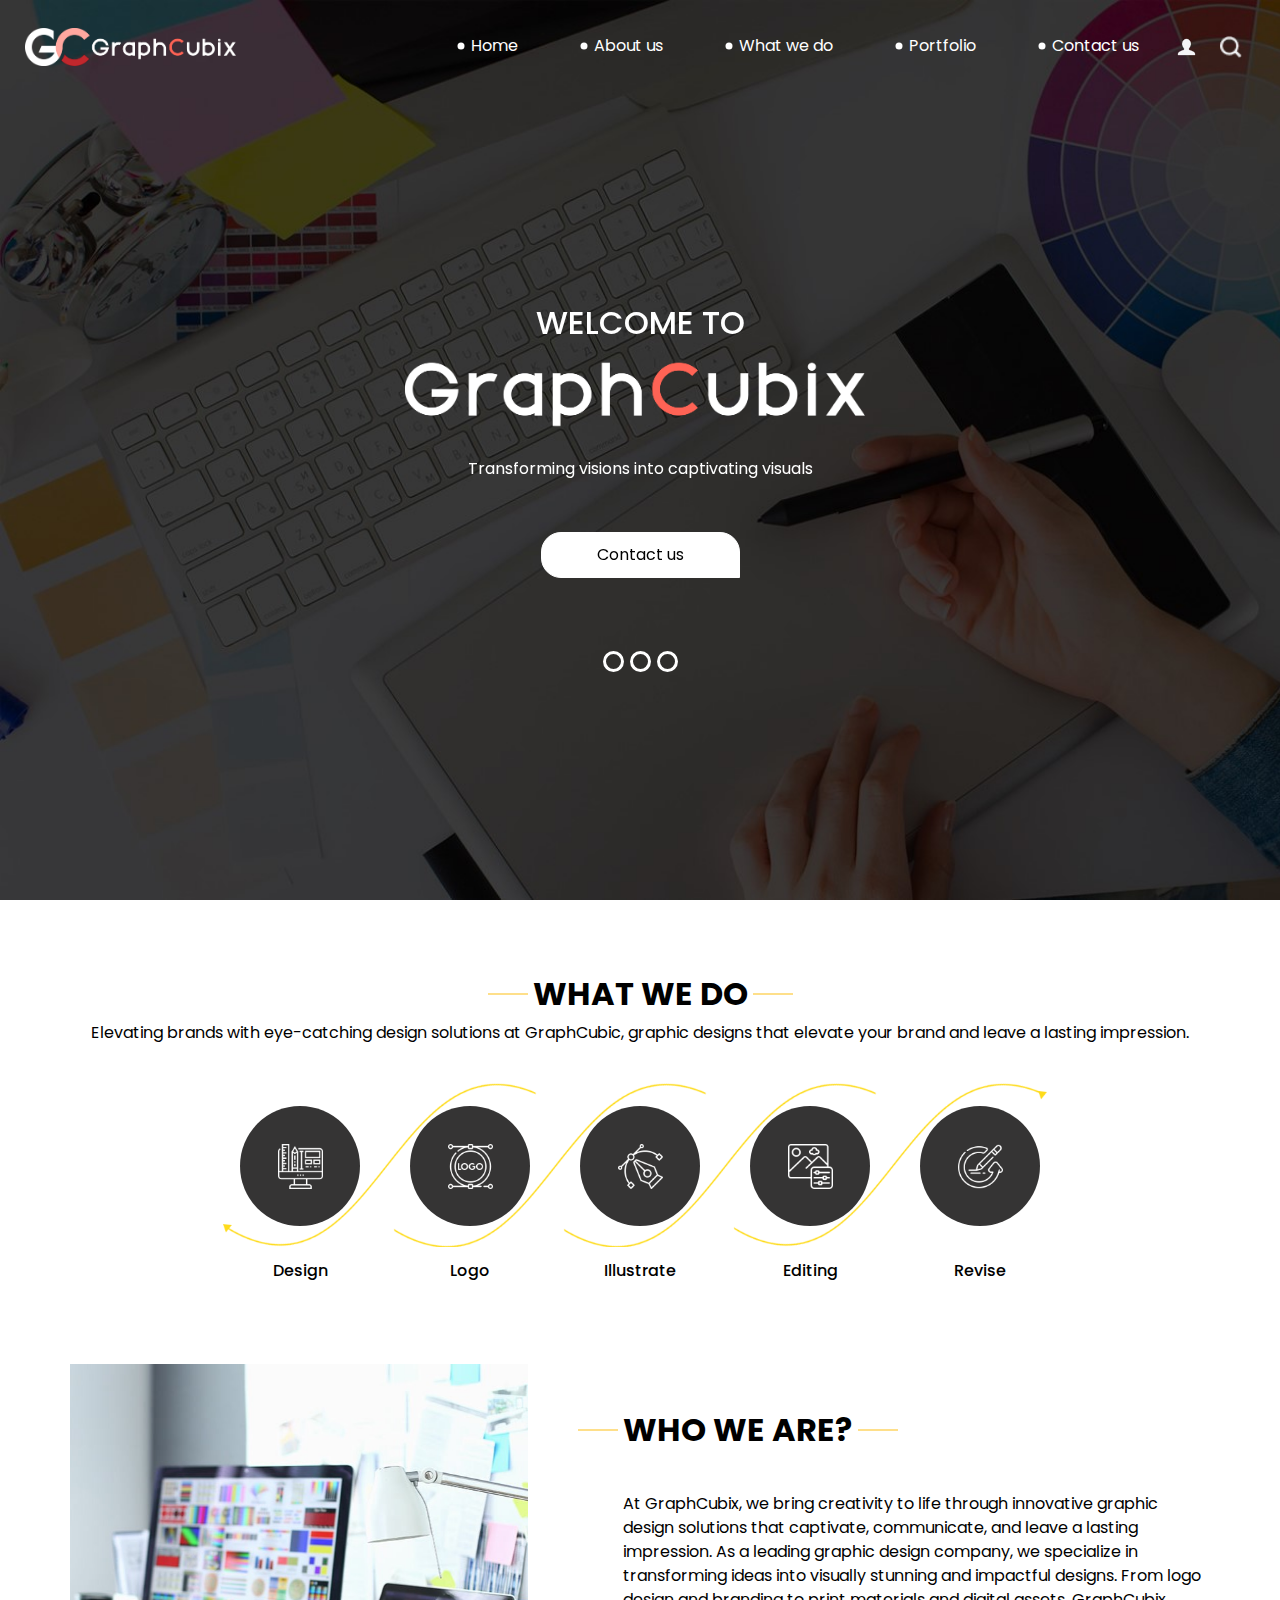
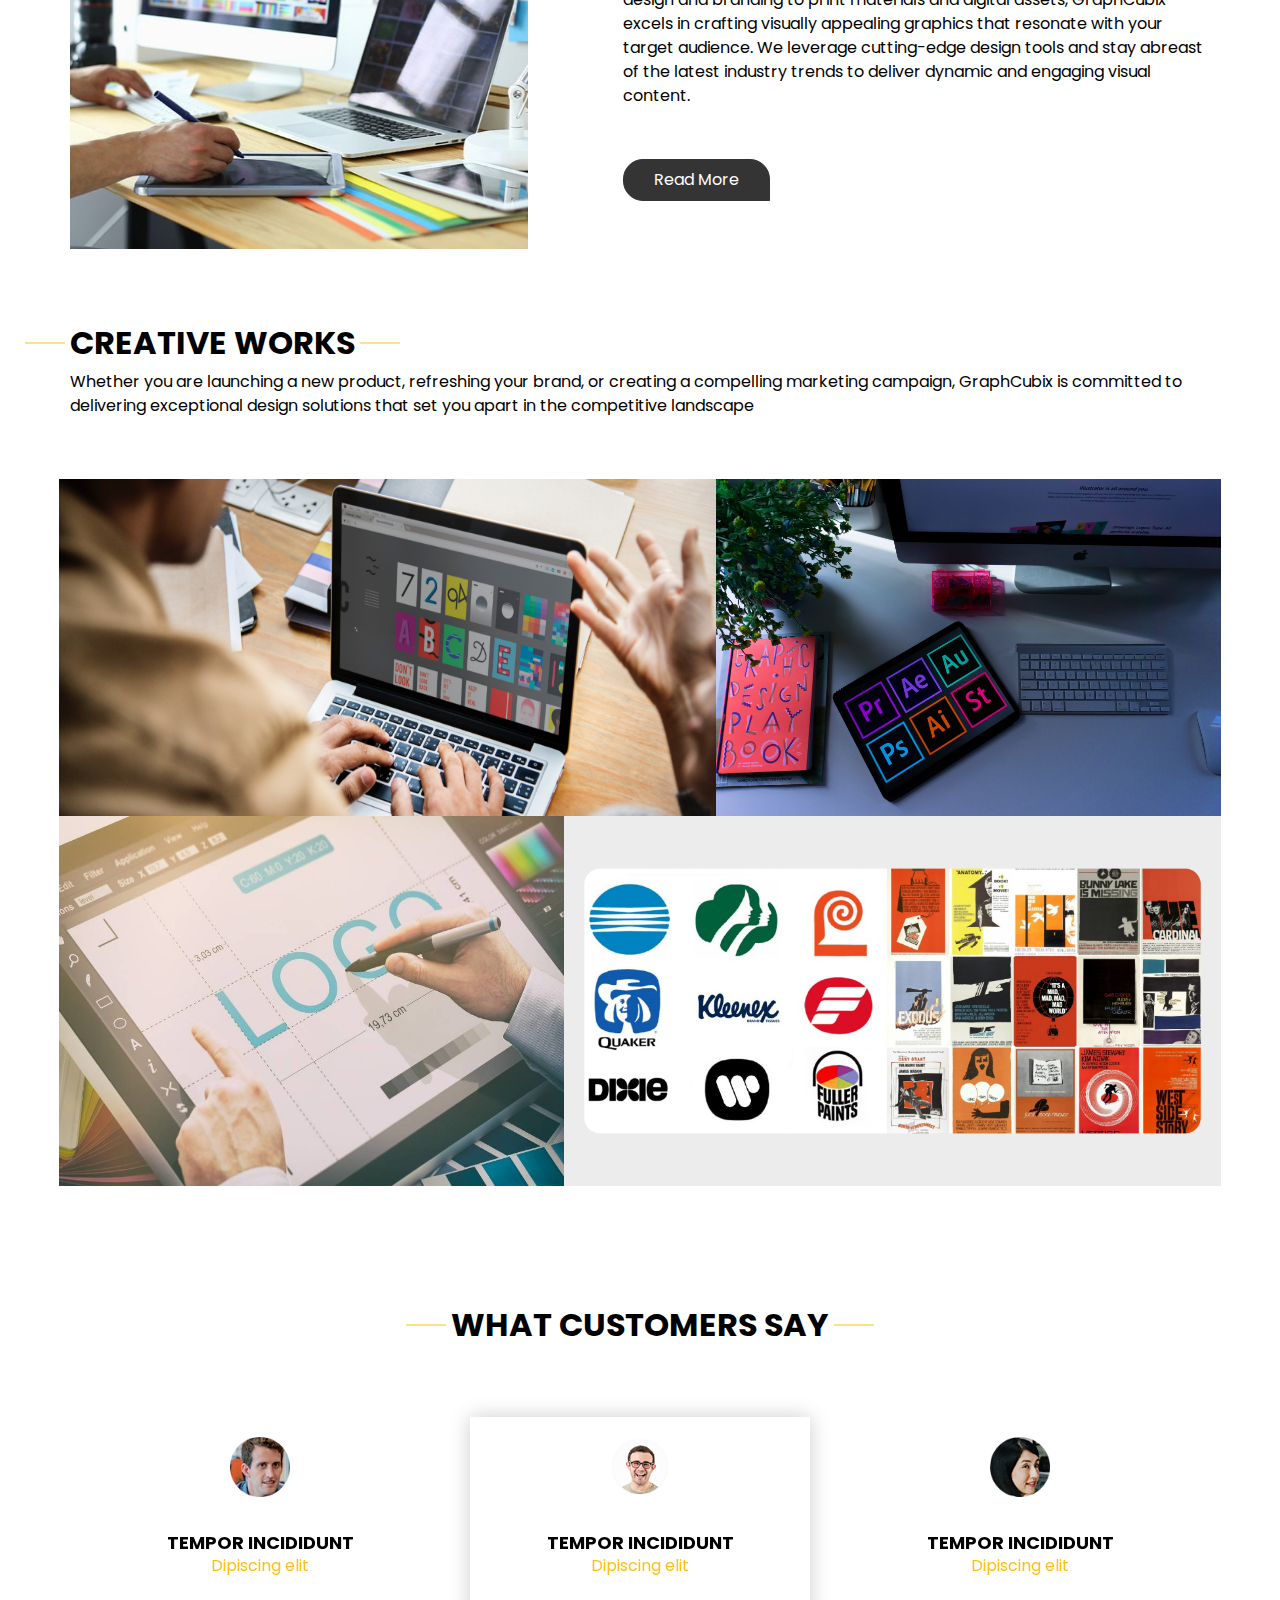
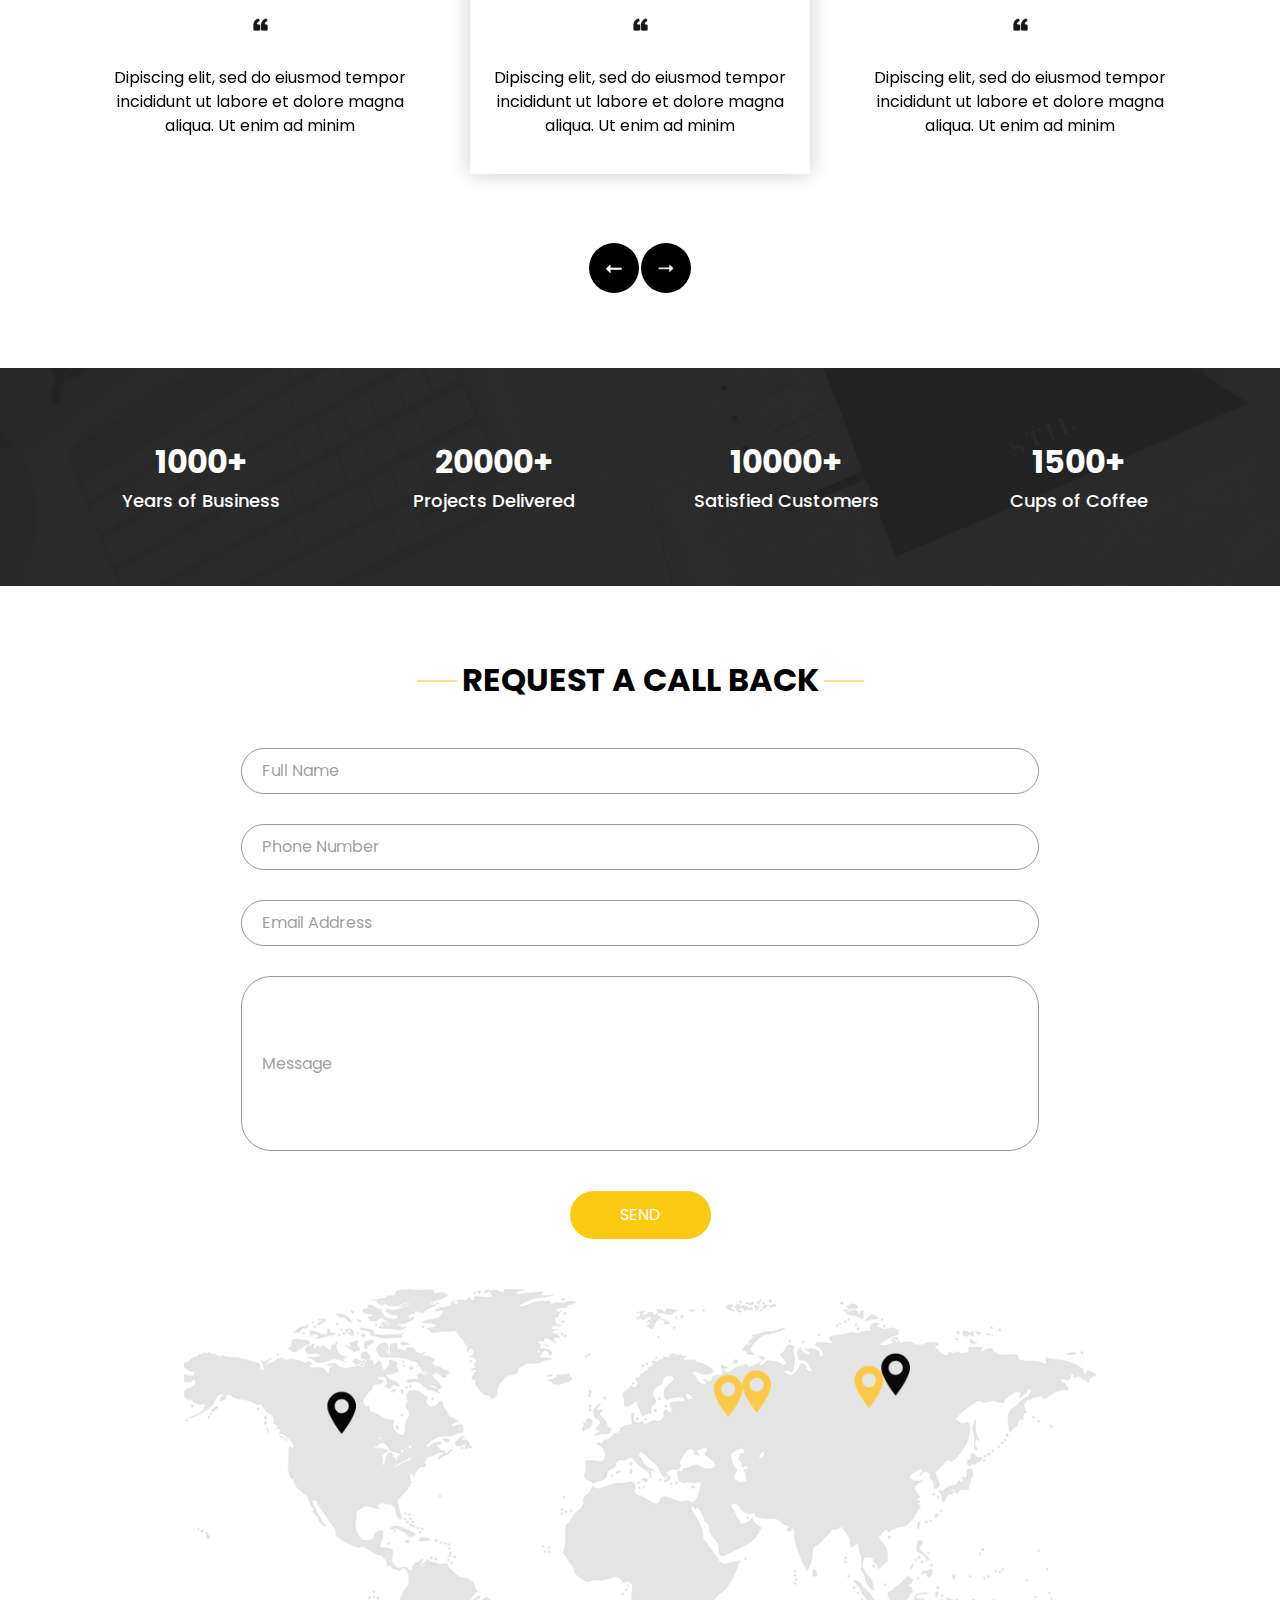
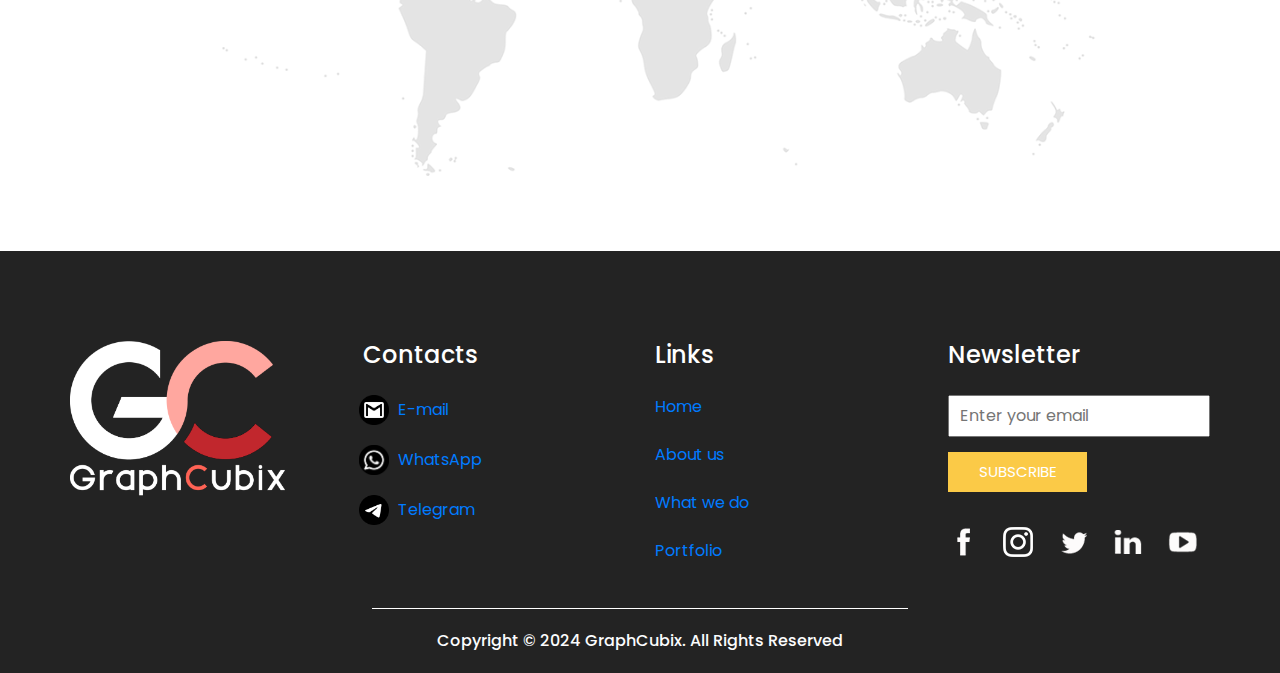
<file: index.html>
<!DOCTYPE html>
<html>

<head>
  <!-- Basic -->
  <meta charset="utf-8" />
  <meta http-equiv="X-UA-Compatible" content="IE=edge" />
  <!-- Mobile Metas -->
  <meta name="viewport" content="width=device-width, initial-scale=1, shrink-to-fit=no" />
  <!-- Site Metas -->
  <meta name="keywords" content="" />
  <meta name="description" content="" />
  <meta name="author" content="" />

  <link rel="shortcut icon" type="image/x-icon" href="images/favicon.ico">
  
  <title>GraphCubix</title>

  <!-- slider stylesheet -->
  <!-- slider stylesheet -->
  <link rel="stylesheet" type="text/css" href="https://cdnjs.cloudflare.com/ajax/libs/OwlCarousel2/2.3.4/assets/owl.carousel.min.css" />

  <!-- bootstrap core css -->
  <link rel="stylesheet" type="text/css" href="css/bootstrap.css" />

  <!-- fonts style -->
  <link href="https://fonts.googleapis.com/css?family=Open+Sans:400,700|Poppins:400,700&display=swap" rel="stylesheet">
  <!-- Custom styles for this template -->
  <link href="css/style.css" rel="stylesheet" />
  <!-- responsive style -->
  <link href="css/responsive.css" rel="stylesheet" />
</head>

<body>
  <div class="hero_area">
    <!-- header section strats -->
    <header class="header_section">
      <div class="container-fluid">
        <nav class="navbar navbar-expand-lg custom_nav-container pt-3">
          <a class="navbar-brand" href="https://graphcubix.github.io/">
            <span>
              <img src="images/GC logo - wide.png" alt="" width="214" height="38">
            </span>
          </a>
          <button class="navbar-toggler" type="button" data-toggle="collapse" data-target="#navbarSupportedContent" aria-controls="navbarSupportedContent" aria-expanded="false" aria-label="Toggle navigation">
            <span class="navbar-toggler-icon"></span>
          </button>

          <div class="collapse navbar-collapse" id="navbarSupportedContent">
            <div class="d-flex ml-auto flex-column flex-lg-row align-items-center">
              <ul class="navbar-nav  ">
                <li class="nav-item active">
                  <a class="nav-link" href="https://graphcubix.github.io/">Home <span class="sr-only">(current)</span></a>
                </li>
                <li class="nav-item">
                  <a class="nav-link" href="about.html"> About us </a>
                </li>
                <li class="nav-item">
                  <a class="nav-link" href="do.html"> What we do </a>
                </li>
                <li class="nav-item">
                  <a class="nav-link" href="portfolio.html"> Portfolio </a>
                </li>
                <li class="nav-item">
                  <a class="nav-link" href="contact.html">Contact us</a>
                </li>
              </ul>
              <div class="user_option">
                <a href="">
                  <img src="images/user.png" alt="">
                </a>
                <form class="form-inline my-2 my-lg-0 ml-0 ml-lg-4 mb-3 mb-lg-0">
                  <button class="btn  my-2 my-sm-0 nav_search-btn" type="submit"></button>
                </form>
              </div>
            </div>
          </div>
        </nav>
      </div>
    </header>
    <!-- end header section -->
    <!-- slider section -->
    <section class=" slider_section position-relative">
      <div class="container">
        <div id="carouselExampleIndicators" class="carousel slide" data-ride="carousel">
          <ol class="carousel-indicators">
            <li data-target="#carouselExampleIndicators" data-slide-to="0" class="active"></li>
            <li data-target="#carouselExampleIndicators" data-slide-to="1"></li>
            <li data-target="#carouselExampleIndicators" data-slide-to="2"></li>
          </ol>
          <div class="carousel-inner">
            <div class="carousel-item active">
              <div class="row">
                <div class="col">
                  <div class="detail-box">
                    <div>
                      <h2>
                        welcome to

                      </h2>
                      <h1>
                        <img src="images/GC logo - wide2.png" alt="" width="470" height="80">
                      </h1>
                      <p>
                        Transforming visions into captivating visuals
                      </p>
                      <div class="">
                        <a href="https://graphcubix.github.io/contact.html">
                          Contact us
                        </a>
                      </div>
                    </div>
                  </div>
                </div>
              </div>
            </div>
            <div class="carousel-item">
              <div class="row">
                <div class="col">
                  <div class="detail-box">
                    <div>
                      <h2>
                        welcome to

                      </h2>
                      <h1>
                        <img src="images/GC logo - wide2.png" alt="" width="470" height="80">
                      </h1>
                      <p>
                        Transforming visions into captivating visuals
                      </p>
                      <div class="">
                        <a href="https://graphcubix.github.io/contact.html">
                          Contact us
                        </a>
                      </div>
                    </div>
                  </div>
                </div>
              </div>
            </div>
            <div class="carousel-item">
              <div class="row">
                <div class="col">
                  <div class="detail-box">
                    <div>
                      <h2>
                        welcome to

                      </h2>
                      <h1>
                        <img src="images/GC logo - wide2.png" alt="" width="470" height="80">
                      </h1>
                      <p>
                        Transforming visions into captivating visuals
                      </p>
                      <div class="">
                        <a href="https://graphcubix.github.io/contact.html">
                          Contact us
                        </a>
                      </div>
                    </div>
                  </div>
                </div>
              </div>
            </div>
          </div>
        </div>

      </div>
    </section>
    <!-- end slider section -->
  </div>

  <!-- do section -->

  <section class="do_section layout_padding">
    <div class="container">
      <div class="heading_container">
        <h2>
          What we do
        </h2>
        <p>
          Elevating brands with eye-catching design solutions at GraphCubic, graphic designs that elevate your brand and leave a lasting impression.
        </p>
      </div>
      <div class="do_container">
        <div class="box arrow-start arrow_bg">
          <div class="img-box">
            <img src="images/d-1.png" alt="">
          </div>
          <div class="detail-box">
            <h6>
              Design
            </h6>
          </div>
        </div>
        <div class="box arrow-middle arrow_bg">
          <div class="img-box">
            <img src="images/d-2.png" alt="">
          </div>
          <div class="detail-box">
            <h6>
              Logo
            </h6>
          </div>
        </div>
        <div class="box arrow-middle arrow_bg">
          <div class="img-box">
            <img src="images/d-3.png" alt="">
          </div>
          <div class="detail-box">
            <h6>
              Illustrate
            </h6>
          </div>
        </div>
        <div class="box arrow-end arrow_bg">
          <div class="img-box">
            <img src="images/d-4.png" alt="">
          </div>
          <div class="detail-box">
            <h6>
              Editing
            </h6>
          </div>
        </div>
        <div class="box ">
          <div class="img-box">
            <img src="images/d-5.png" alt="">
          </div>
          <div class="detail-box">
            <h6>
              Revise
            </h6>
          </div>
        </div>
      </div>
    </div>
  </section>

  <!-- end do section -->

  <!-- who section -->

  <section class="who_section ">
    <div class="container">
      <div class="row">
        <div class="col-md-5">
          <div class="img-box">
            <img src="images/who-img.jpg" alt="">
          </div>
        </div>
        <div class="col-md-7">
          <div class="detail-box">
            <div class="heading_container">
              <h2>
                WHO WE ARE?
              </h2>
            </div>
            <p>
              At GraphCubix, we bring creativity to life through innovative graphic design solutions that captivate, communicate, and leave a lasting impression. As a leading graphic design company, we specialize in transforming ideas into visually stunning and impactful designs. From logo design and branding to print materials and digital assets, GraphCubix excels in crafting visually appealing graphics that resonate with your target audience. We leverage cutting-edge design tools and stay abreast of the latest industry trends to deliver dynamic and engaging visual content.
            </p>
            <div>
              <a href="">
                Read More
              </a>
            </div>
          </div>
        </div>
      </div>
    </div>
  </section>

  <!-- end who section -->


  <!-- work section -->
  <section class="work_section layout_padding">
    <div class="container">
      <div class="heading_container">
        <h2>
          CREATIVE WORKS
        </h2>
        <p>
          Whether you are launching a new product, refreshing your brand, or creating a compelling marketing campaign, GraphCubix is committed to delivering exceptional design solutions that set you apart in the competitive landscape
        </p>
      </div>
      <div class="work_container layout_padding2">
        <div class="box b-1">
          <img src="images/w-1.png" alt="">
        </div>
        <div class="box b-2">
          <img src="images/w-2.jpg" alt="">

        </div>
        <div class="box b-3">
          <img src="images/w-3.jpeg" alt="">

        </div>
        <div class="box b-4">
          <img src="images/w-4.png" alt="">

        </div>
      </div>
    </div>
  </section>

  <!-- end work section -->

  <!-- client section -->
  <section class="client_section">
    <div class="container">
      <div class="heading_container">
        <h2>
          WHAT CUSTOMERS SAY
        </h2>
      </div>
      <div class="carousel-wrap ">
        <div class="owl-carousel">
          <div class="item">
            <div class="box">
              <div class="img-box">
                <img src="images/c-1.png" alt="">
              </div>
              <div class="detail-box">
                <h5>
                  Tempor incididunt <br>
                  <span>
                    Dipiscing elit
                  </span>
                </h5>
                <img src="images/quote.png" alt="">
                <p>
                  Dipiscing elit, sed do eiusmod tempor incididunt ut labore et dolore magna aliqua. Ut enim ad minim
                </p>
              </div>
            </div>
          </div>
          <div class="item">
            <div class="box">
              <div class="img-box">
                <img src="images/c-2.png" alt="">
              </div>
              <div class="detail-box">
                <h5>
                  Tempor incididunt <br>
                  <span>
                    Dipiscing elit
                  </span>
                </h5>
                <img src="images/quote.png" alt="">
                <p>
                  Dipiscing elit, sed do eiusmod tempor incididunt ut labore et dolore magna aliqua. Ut enim ad minim
                </p>
              </div>
            </div>
          </div>
          <div class="item">
            <div class="box">
              <div class="img-box">
                <img src="images/c-3.png" alt="">
              </div>
              <div class="detail-box">
                <h5>
                  Tempor incididunt <br>
                  <span>
                    Dipiscing elit
                  </span>
                </h5>
                <img src="images/quote.png" alt="">
                <p>
                  Dipiscing elit, sed do eiusmod tempor incididunt ut labore et dolore magna aliqua. Ut enim ad minim
                </p>
              </div>
            </div>
          </div>
        </div>
      </div>
    </div>
  </section>

  <!-- end client section -->

  <!-- target section -->
  <section class="target_section layout_padding2">
    <div class="container">
      <div class="row">
        <div class="col-md-3 col-sm-6">
          <div class="detail-box">
            <h2>
              1000+
            </h2>
            <h5>
              Years of Business
            </h5>
          </div>
        </div>
        <div class="col-md-3 col-sm-6">
          <div class="detail-box">
            <h2>
              20000+
            </h2>
            <h5>
              Projects Delivered
            </h5>
          </div>
        </div>
        <div class="col-md-3 col-sm-6">
          <div class="detail-box">
            <h2>
              10000+
            </h2>
            <h5>
              Satisfied Customers
            </h5>
          </div>
        </div>
        <div class="col-md-3 col-sm-6">
          <div class="detail-box">
            <h2>
              1500+
            </h2>
            <h5>
              Cups of Coffee
            </h5>
          </div>
        </div>
      </div>
    </div>
  </section>

  <!-- end target section -->


  <!-- contact section -->

  <section class="contact_section layout_padding">
    <div class="container">

      <div class="heading_container">
        <h2>
          Request A Call Back
        </h2>
      </div>
      <div class="">
        <div class="">
          <div class="row">
            <div class="col-md-9 mx-auto">
              <div class="contact-form">
                <form action="">
                  <div>
                    <input type="text" placeholder="Full Name ">
                  </div>
                  <div>
                    <input type="text" placeholder="Phone Number">
                  </div>
                  <div>
                    <input type="email" placeholder="Email Address">
                  </div>
                  <div>
                    <input type="text" placeholder="Message" class="input_message">
                  </div>
                  <div class="d-flex justify-content-center">
                    <button type="submit" class="btn_on-hover">
                      Send
                    </button>
                  </div>
                </form>
              </div>
            </div>
          </div>
        </div>
      </div>
      <div class="map_img-box">
        <img src="images/map-img.png" alt="">
      </div>
    </div>
  </section>


  <!-- end contact section -->


  <!-- info section -->
  <section class="info_section ">
    <div class="container">
      <div class="row">
        <div class="col-md-3">
          <div class="info_contact">

    <img src="images/GC logo2.png" alt="" width="220" height="157.1">
            
          </div>
        </div>
        <div class="col-md-3">
          <div class="info_contact">
            <h5>
              Contacts
            </h5>
             <div>
              <div class="img-box">
                <img src="images/envelope-white.png" width="30px" alt="">
              </div>
              <p>
                <a href="mailto:graphcubix.contact@gmail.com">E-mail</a>
              </p>
            </div>
            <div>
              <div class="img-box">
                <img src="images/whatsapp.png" width="30px" alt="">
              </div>
              <p>
                <a href="https://wa.me/94704176571" target="_blank">WhatsApp</a>
              </p>
            </div>
            <div>
              <div class="img-box">
                <img src="images/telegram.png" width="30px" alt="">
              </div>
              <p>
                <a href="https://t.me/mihirunshan" target="_blank">Telegram</a>
              </p>

            </div>
          </div>
        </div>

        <div class="col-md-3">
          <div class="info_contact">
            <h5>
              Links
            </h5>
            <p>
              <a href="https://graphcubix.github.io/" target="_blank">Home</a> <br><br>
                <a href="https://graphcubix.github.io/about.html" target="_blank">About us</a> <br><br>
                <a href="https://graphcubix.github.io/do.html" target="_blank">What we do</a> <br><br>
                <a href="https://graphcubix.github.io/portfolio.html" target="_blank">Portfolio</a>
            </p>
          </div>
        </div>
        <div class="col-md-3">
          <div class="info_form ">
            <h5>
              Newsletter
            </h5>
            <form action="">
              <input type="email" placeholder="Enter your email">
              <button>
                Subscribe
              </button>
            </form>
            <div class="social_box">
              <a href="">
                <img src="images/fb.png" alt="">
              </a>
              <a href="">
                <img src="images/instagram.png" alt="">
              </a>
              <a href="">
                <img src="images/twitter.png" alt="">
              </a>
              <a href="">
                <img src="images/linkedin.png" alt="">
              </a>
              <a href="">
                <img src="images/youtube.png" alt="">
              </a>
            </div>
          </div>
        </div>
      </div>
    </div>
  </section>

  <!-- end info_section -->


  <!-- footer section -->
  <section class="container-fluid footer_section">
    <p>
      Copyright © 2024 GraphCubix. All Rights Reserved
    </p>
  </section>
  <!-- footer section -->

  <script type="text/javascript" src="js/jquery-3.4.1.min.js"></script>
  <script type="text/javascript" src="js/bootstrap.js"></script>
  <script type="text/javascript" src="https://cdnjs.cloudflare.com/ajax/libs/OwlCarousel2/2.3.4/owl.carousel.min.js">
  </script>
  <!-- owl carousel script 
    -->
  <script type="text/javascript">
    $(".owl-carousel").owlCarousel({
      loop: true,
      margin: 0,
      navText: [],
      center: true,
      autoplay: true,
      autoplayHoverPause: true,
      responsive: {
        0: {
          items: 1
        },
        1000: {
          items: 3
        }
      }
    });
  </script>
  <!-- end owl carousel script -->

</body>

</html>
</file>
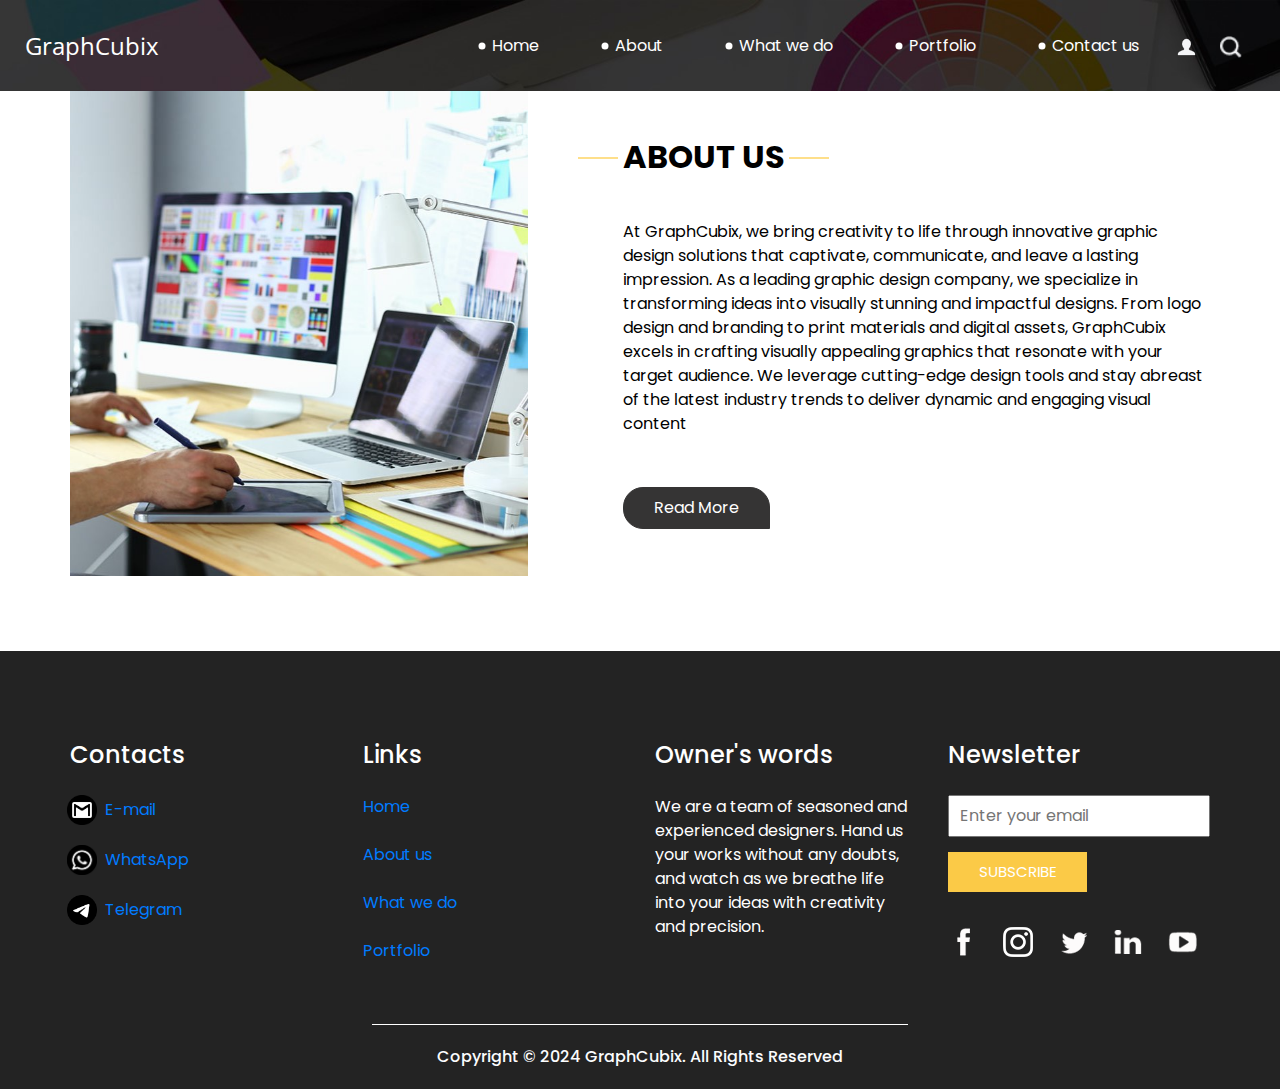
<file: about.html>
<!DOCTYPE html>
<html>

<head>
  <!-- Basic -->
  <meta charset="utf-8" />
  <meta http-equiv="X-UA-Compatible" content="IE=edge" />
  <!-- Mobile Metas -->
  <meta name="viewport" content="width=device-width, initial-scale=1, shrink-to-fit=no" />
  <!-- Site Metas -->
  <meta name="keywords" content="" />
  <meta name="description" content="" />
  <meta name="author" content="" />

  <title>GraphCubix</title>

  <!-- slider stylesheet -->
  <!-- slider stylesheet -->
  <link rel="stylesheet" type="text/css" href="https://cdnjs.cloudflare.com/ajax/libs/OwlCarousel2/2.3.4/assets/owl.carousel.min.css" />

  <!-- bootstrap core css -->
  <link rel="stylesheet" type="text/css" href="css/bootstrap.css" />

  <!-- fonts style -->
  <link href="https://fonts.googleapis.com/css?family=Open+Sans:400,700|Poppins:400,700&display=swap" rel="stylesheet">
  <!-- Custom styles for this template -->
  <link href="css/style.css" rel="stylesheet" />
  <!-- responsive style -->
  <link href="css/responsive.css" rel="stylesheet" />
</head>

<body class="sub_page">
  <div class="hero_area">
    <!-- header section strats -->
    <header class="header_section">
      <div class="container-fluid">
        <nav class="navbar navbar-expand-lg custom_nav-container pt-3">
          <a class="navbar-brand" href="index.html">
            <span>
              GraphCubix
            </span>
          </a>
          <button class="navbar-toggler" type="button" data-toggle="collapse" data-target="#navbarSupportedContent" aria-controls="navbarSupportedContent" aria-expanded="false" aria-label="Toggle navigation">
            <span class="navbar-toggler-icon"></span>
          </button>

          <div class="collapse navbar-collapse" id="navbarSupportedContent">
            <div class="d-flex ml-auto flex-column flex-lg-row align-items-center">
              <ul class="navbar-nav  ">
                <li class="nav-item active">
                  <a class="nav-link" href="index.html">Home <span class="sr-only">(current)</span></a>
                </li>
                <li class="nav-item">
                  <a class="nav-link" href="about.html"> About </a>
                </li>
                <li class="nav-item">
                  <a class="nav-link" href="do.html"> What we do </a>
                </li>
                <li class="nav-item">
                  <a class="nav-link" href="portfolio.html"> Portfolio </a>
                </li>
                <li class="nav-item">
                  <a class="nav-link" href="contact.html">Contact us</a>
                </li>
              </ul>
              <div class="user_option">
                <a href="">
                  <img src="images/user.png" alt="">
                </a>
                <form class="form-inline my-2 my-lg-0 ml-0 ml-lg-4 mb-3 mb-lg-0">
                  <button class="btn  my-2 my-sm-0 nav_search-btn" type="submit"></button>
                </form>
              </div>
            </div>
          </div>
        </nav>
      </div>
    </header>
    <!-- end header section -->
  </div>


  <!-- who section -->

  <section class="who_section layout_padding">
    <div class="container">
      <div class="row">
        <div class="col-md-5">
          <div class="img-box">
            <img src="images/who-img.jpg" alt="">
          </div>
        </div>
        <div class="col-md-7">
          <div class="detail-box">
            <div class="heading_container">
              <h2>
                About Us
              </h2>
            </div>
            <p>
              At GraphCubix, we bring creativity to life through innovative graphic design solutions that captivate, communicate, and leave a lasting impression. As a leading graphic design company, we specialize in transforming ideas into visually stunning and impactful designs. From logo design and branding to print materials and digital assets, GraphCubix excels in crafting visually appealing graphics that resonate with your target audience. We leverage cutting-edge design tools and stay abreast of the latest industry trends to deliver dynamic and engaging visual content
            </p>
            <div>
              <a href="">
                Read More
              </a>
            </div>
          </div>
        </div>
      </div>
    </div>
  </section>

  <!-- end who section -->


  <!-- info section -->
  <section class="info_section ">
    <div class="container">
      <div class="row">
        <div class="col-md-3">
          <div class="info_contact">
            <h5>
              Contacts
            </h5>
            <div>
              <div class="img-box">
                <img src="images/envelope-white.png" width="30px" alt="">
              </div>
              <p>
                <a href="mailto:graphcubix.contact@gmail.com">E-mail</a>
              </p>
            </div>
            <div>
              <div class="img-box">
                <img src="images/whatsapp.png" width="30px" alt="">
              </div>
              <p>
                <a href="https://wa.me/94704176571" target="_blank">WhatsApp</a>
              </p>
            </div>
            <div>
              <div class="img-box">
                <img src="images/telegram.png" width="30px" alt="">
              </div>
              <p>
                <a href="https://t.me/mihirunshan" target="_blank">Telegram</a>
              </p>

            </div>
          </div>
        </div>
        <div class="col-md-3">
          <div class="info_info">
            <h5>
              Links
            </h5>
             <p>
                <a href="https://graphcubix.github.io/" target="_blank">Home</a> <br><br>
                <a href="https://graphcubix.github.io/about.html" target="_blank">About us</a> <br><br>
                <a href="https://graphcubix.github.io/do.html" target="_blank">What we do</a> <br><br>
                <a href="https://graphcubix.github.io/portfolio.html" target="_blank">Portfolio</a>
             </p>
          </div>
        </div>

        <div class="col-md-3">
          <div class="info_insta">
            <h5>
              Owner's words
            </h5>
            <p>
              We are a team of seasoned and experienced designers. Hand us your works without any doubts, and watch as we breathe life into your ideas with creativity and precision.
            </p>
          </div>
        </div>
        <div class="col-md-3">
          <div class="info_form ">
            <h5>
              Newsletter
            </h5>
            <form action="">
              <input type="email" placeholder="Enter your email">
              <button>
                Subscribe
              </button>
            </form>
            <div class="social_box">
              <a href="">
                <img src="images/fb.png" alt="">
              </a>
              <a href="">
                <img src="images/instagram.png" alt="">
              </a>
              <a href="">
                <img src="images/twitter.png" alt="">
              </a>
              <a href="">
                <img src="images/linkedin.png" alt="">
              </a>
              <a href="">
                <img src="images/youtube.png" alt="">
              </a>
            </div>
          </div>
        </div>
      </div>
    </div>
  </section>

  <!-- end info_section -->


  <!-- footer section -->
  <section class="container-fluid footer_section">
    <p>
      Copyright © 2024 GraphCubix. All Rights Reserved
    </p>
  </section>
  <!-- footer section -->

  <script type="text/javascript" src="js/jquery-3.4.1.min.js"></script>
  <script type="text/javascript" src="js/bootstrap.js"></script>
  <script type="text/javascript" src="https://cdnjs.cloudflare.com/ajax/libs/OwlCarousel2/2.3.4/owl.carousel.min.js">
  </script>
  <!-- owl carousel script 
    -->
  <script type="text/javascript">
    $(".owl-carousel").owlCarousel({
      loop: true,
      margin: 0,
      navText: [],
      center: true,
      autoplay: true,
      autoplayHoverPause: true,
      responsive: {
        0: {
          items: 1
        },
        1000: {
          items: 3
        }
      }
    });
  </script>
  <!-- end owl carousel script -->

</body>

</html>
</file>
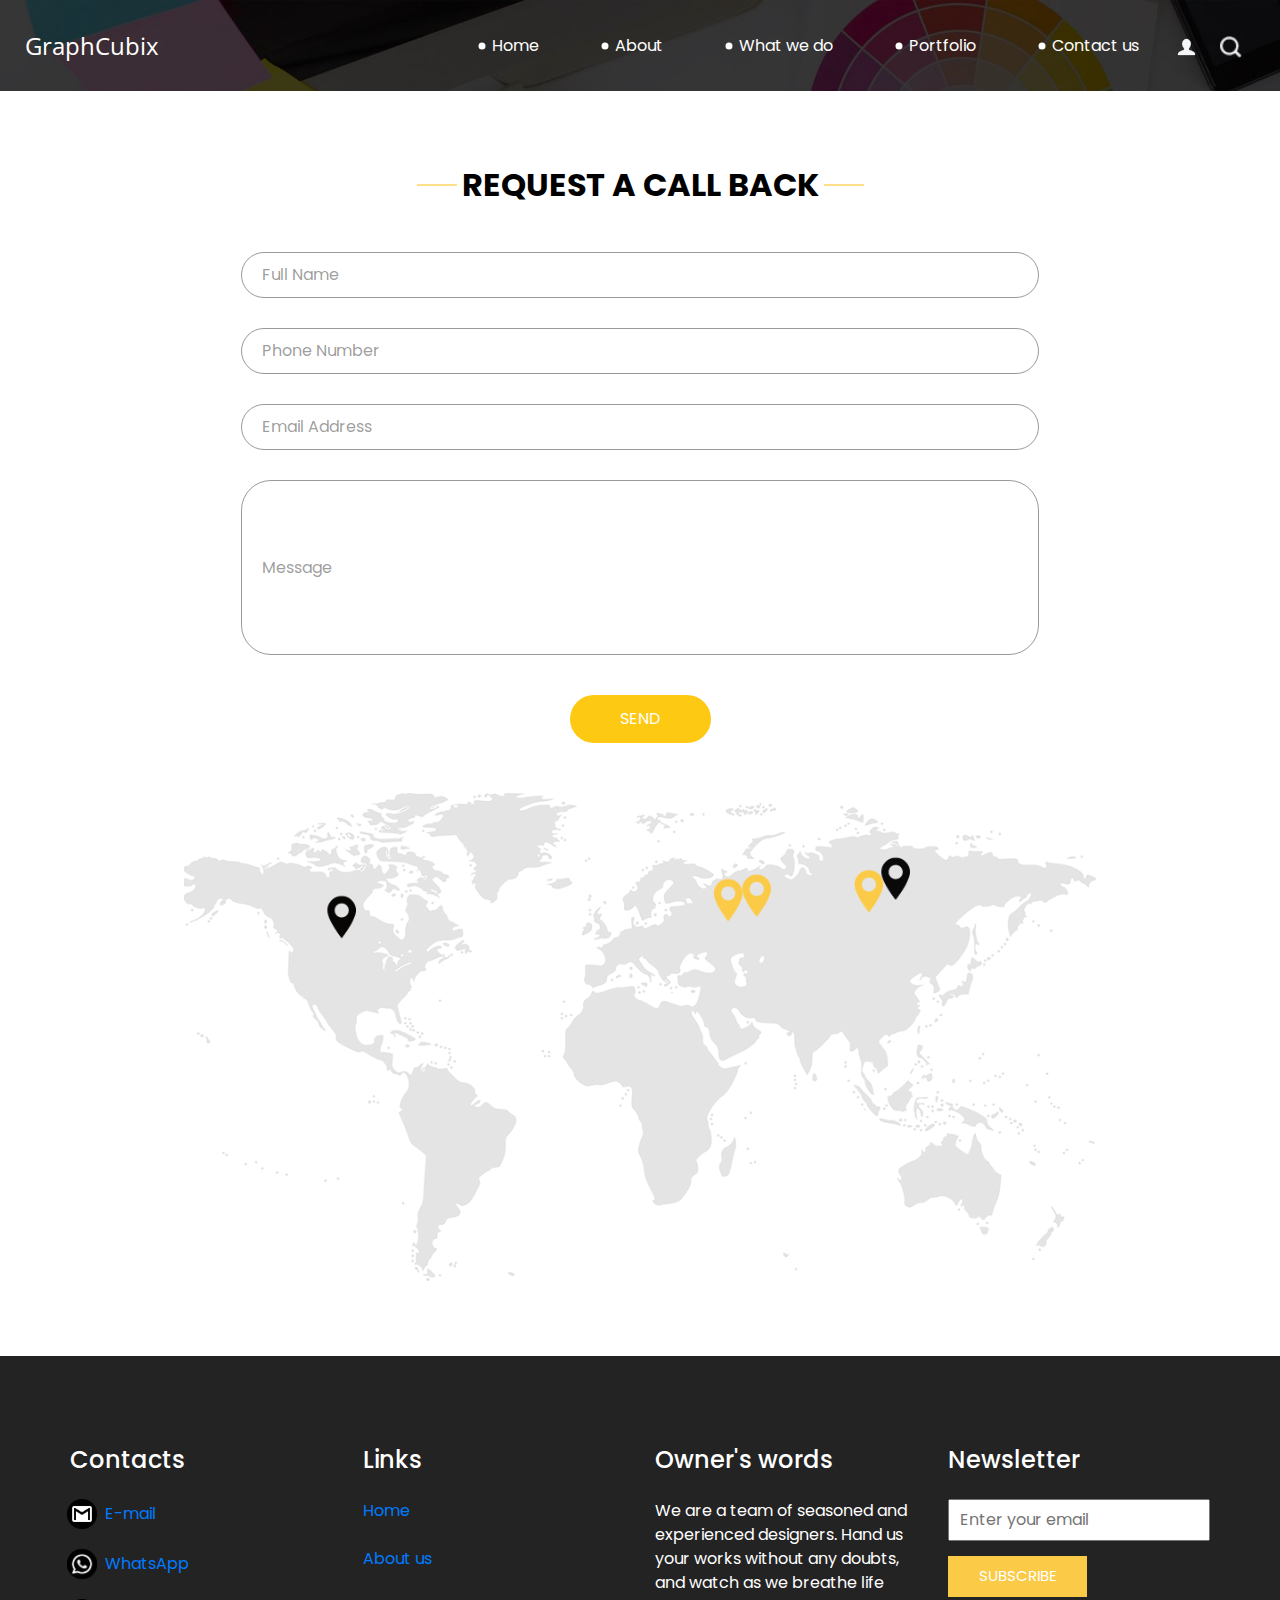
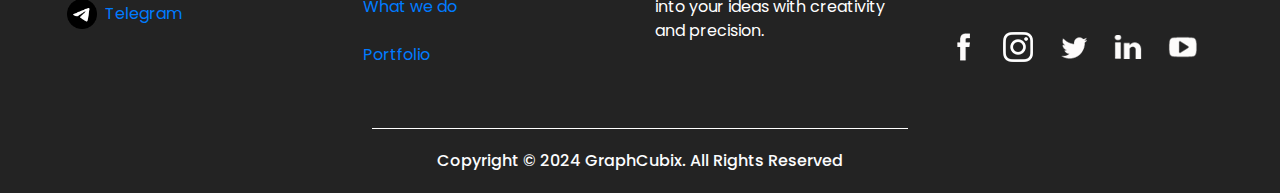
<file: contact.html>
<!DOCTYPE html>
<html>

<head>
  <!-- Basic -->
  <meta charset="utf-8" />
  <meta http-equiv="X-UA-Compatible" content="IE=edge" />
  <!-- Mobile Metas -->
  <meta name="viewport" content="width=device-width, initial-scale=1, shrink-to-fit=no" />
  <!-- Site Metas -->
  <meta name="keywords" content="" />
  <meta name="description" content="" />
  <meta name="author" content="" />

  <title>GraphCubix</title>

  <!-- slider stylesheet -->
  <!-- slider stylesheet -->
  <link rel="stylesheet" type="text/css" href="https://cdnjs.cloudflare.com/ajax/libs/OwlCarousel2/2.3.4/assets/owl.carousel.min.css" />

  <!-- bootstrap core css -->
  <link rel="stylesheet" type="text/css" href="css/bootstrap.css" />

  <!-- fonts style -->
  <link href="https://fonts.googleapis.com/css?family=Open+Sans:400,700|Poppins:400,700&display=swap" rel="stylesheet">
  <!-- Custom styles for this template -->
  <link href="css/style.css" rel="stylesheet" />
  <!-- responsive style -->
  <link href="css/responsive.css" rel="stylesheet" />
</head>

<body class="sub_page">
  <div class="hero_area">
    <!-- header section strats -->
    <header class="header_section">
      <div class="container-fluid">
        <nav class="navbar navbar-expand-lg custom_nav-container pt-3">
          <a class="navbar-brand" href="index.html">
            <span>
              GraphCubix
            </span>
          </a>
          <button class="navbar-toggler" type="button" data-toggle="collapse" data-target="#navbarSupportedContent" aria-controls="navbarSupportedContent" aria-expanded="false" aria-label="Toggle navigation">
            <span class="navbar-toggler-icon"></span>
          </button>

          <div class="collapse navbar-collapse" id="navbarSupportedContent">
            <div class="d-flex ml-auto flex-column flex-lg-row align-items-center">
              <ul class="navbar-nav  ">
                <li class="nav-item active">
                  <a class="nav-link" href="index.html">Home <span class="sr-only">(current)</span></a>
                </li>
                <li class="nav-item">
                  <a class="nav-link" href="about.html"> About </a>
                </li>
                <li class="nav-item">
                  <a class="nav-link" href="do.html"> What we do </a>
                </li>
                <li class="nav-item">
                  <a class="nav-link" href="portfolio.html"> Portfolio </a>
                </li>
                <li class="nav-item">
                  <a class="nav-link" href="contact.html">Contact us</a>
                </li>
              </ul>
              <div class="user_option">
                <a href="">
                  <img src="images/user.png" alt="">
                </a>
                <form class="form-inline my-2 my-lg-0 ml-0 ml-lg-4 mb-3 mb-lg-0">
                  <button class="btn  my-2 my-sm-0 nav_search-btn" type="submit"></button>
                </form>
              </div>
            </div>
          </div>
        </nav>
      </div>
    </header>
    <!-- end header section -->
  </div>

  <!-- contact section -->

  <section class="contact_section layout_padding">
    <div class="container">

      <div class="heading_container">
        <h2>
          Request A Call Back
        </h2>
      </div>
      <div class="">
        <div class="">
          <div class="row">
            <div class="col-md-9 mx-auto">
              <div class="contact-form">
                <form action="">
                  <div>
                    <input type="text" placeholder="Full Name ">
                  </div>
                  <div>
                    <input type="text" placeholder="Phone Number">
                  </div>
                  <div>
                    <input type="email" placeholder="Email Address">
                  </div>
                  <div>
                    <input type="text" placeholder="Message" class="input_message">
                  </div>
                  <div class="d-flex justify-content-center">
                    <button type="submit" class="btn_on-hover">
                      Send
                    </button>
                  </div>
                </form>
              </div>
            </div>
          </div>
        </div>
      </div>
      <div class="map_img-box">
        <img src="images/map-img.png" alt="">
      </div>
    </div>
  </section>


  <!-- end contact section -->


  <!-- info section -->
 <section class="info_section ">
    <div class="container">
      <div class="row">
        <div class="col-md-3">
          <div class="info_contact">
            <h5>
              Contacts
            </h5>
            <div>
              <div class="img-box">
                <img src="images/envelope-white.png" width="30px" alt="">
              </div>
              <p>
                <a href="mailto:graphcubix.contact@gmail.com">E-mail</a>
              </p>
            </div>
            <div>
              <div class="img-box">
                <img src="images/whatsapp.png" width="30px" alt="">
              </div>
              <p>
                <a href="https://wa.me/94704176571" target="_blank">WhatsApp</a>
              </p>
            </div>
            <div>
              <div class="img-box">
                <img src="images/telegram.png" width="30px" alt="">
              </div>
              <p>
                <a href="https://t.me/mihirunshan" target="_blank">Telegram</a>
              </p>

            </div>
          </div>
        </div>
        <div class="col-md-3">
          <div class="info_info">
            <h5>
              Links
            </h5>
             <p>
                <a href="https://graphcubix.github.io/" target="_blank">Home</a> <br><br>
                <a href="https://graphcubix.github.io/about.html" target="_blank">About us</a> <br><br>
                <a href="https://graphcubix.github.io/do.html" target="_blank">What we do</a> <br><br>
                <a href="https://graphcubix.github.io/portfolio.html" target="_blank">Portfolio</a>
             </p>
          </div>
        </div>

        <div class="col-md-3">
          <div class="info_insta">
            <h5>
              Owner's words
            </h5>
            <p>
              We are a team of seasoned and experienced designers. Hand us your works without any doubts, and watch as we breathe life into your ideas with creativity and precision.
            </p>
          </div>
        </div>
        <div class="col-md-3">
          <div class="info_form ">
            <h5>
              Newsletter
            </h5>
            <form action="">
              <input type="email" placeholder="Enter your email">
              <button>
                Subscribe
              </button>
            </form>
            <div class="social_box">
              <a href="">
                <img src="images/fb.png" alt="">
              </a>
              <a href="">
                <img src="images/instagram.png" alt="">
              </a>
              <a href="">
                <img src="images/twitter.png" alt="">
              </a>
              <a href="">
                <img src="images/linkedin.png" alt="">
              </a>
              <a href="">
                <img src="images/youtube.png" alt="">
              </a>
            </div>
          </div>
        </div>
      </div>
    </div>
  </section>

  <!-- end info_section -->


  <!-- footer section -->
  <section class="container-fluid footer_section">
    <p>
      Copyright © 2024 GraphCubix. All Rights Reserved
    </p>
  </section>
  <!-- footer section -->

  <script type="text/javascript" src="js/jquery-3.4.1.min.js"></script>
  <script type="text/javascript" src="js/bootstrap.js"></script>
  <script type="text/javascript" src="https://cdnjs.cloudflare.com/ajax/libs/OwlCarousel2/2.3.4/owl.carousel.min.js">
  </script>
  <!-- owl carousel script 
    -->
  <script type="text/javascript">
    $(".owl-carousel").owlCarousel({
      loop: true,
      margin: 0,
      navText: [],
      center: true,
      autoplay: true,
      autoplayHoverPause: true,
      responsive: {
        0: {
          items: 1
        },
        1000: {
          items: 3
        }
      }
    });
  </script>
  <!-- end owl carousel script -->

</body>

</html>
</file>
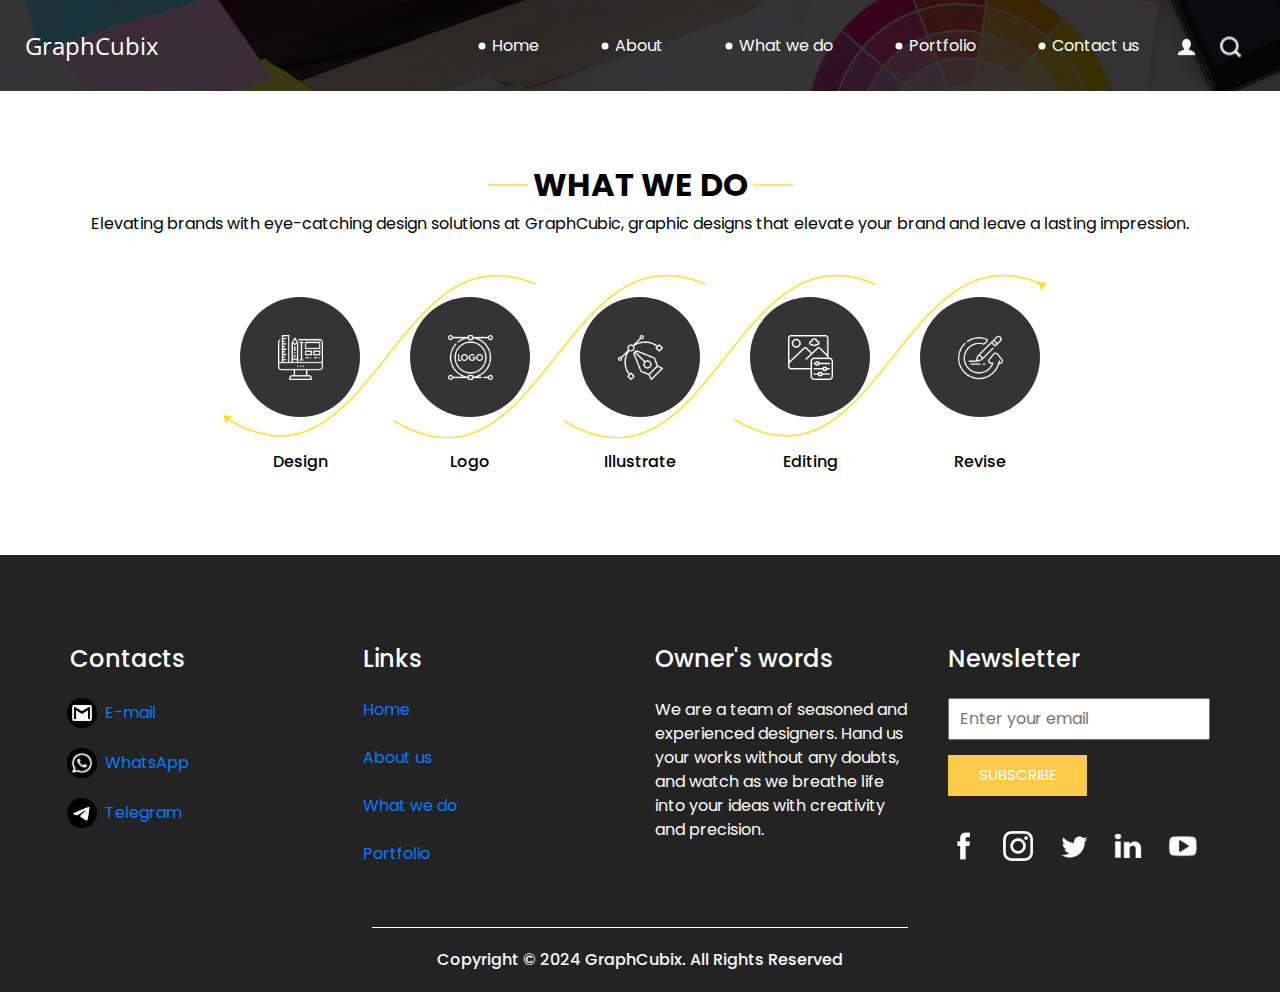
<file: do.html>
<!DOCTYPE html>
<html>

<head>
  <!-- Basic -->
  <meta charset="utf-8" />
  <meta http-equiv="X-UA-Compatible" content="IE=edge" />
  <!-- Mobile Metas -->
  <meta name="viewport" content="width=device-width, initial-scale=1, shrink-to-fit=no" />
  <!-- Site Metas -->
  <meta name="keywords" content="" />
  <meta name="description" content="" />
  <meta name="author" content="" />

  <title>GraphCubix</title>

  <!-- slider stylesheet -->
  <!-- slider stylesheet -->
  <link rel="stylesheet" type="text/css" href="https://cdnjs.cloudflare.com/ajax/libs/OwlCarousel2/2.3.4/assets/owl.carousel.min.css" />

  <!-- bootstrap core css -->
  <link rel="stylesheet" type="text/css" href="css/bootstrap.css" />

  <!-- fonts style -->
  <link href="https://fonts.googleapis.com/css?family=Open+Sans:400,700|Poppins:400,700&display=swap" rel="stylesheet">
  <!-- Custom styles for this template -->
  <link href="css/style.css" rel="stylesheet" />
  <!-- responsive style -->
  <link href="css/responsive.css" rel="stylesheet" />
</head>

<body class="sub_page">
  <div class="hero_area">
    <!-- header section strats -->
    <header class="header_section">
      <div class="container-fluid">
        <nav class="navbar navbar-expand-lg custom_nav-container pt-3">
          <a class="navbar-brand" href="index.html">
            <span>
              GraphCubix
            </span>
          </a>
          <button class="navbar-toggler" type="button" data-toggle="collapse" data-target="#navbarSupportedContent" aria-controls="navbarSupportedContent" aria-expanded="false" aria-label="Toggle navigation">
            <span class="navbar-toggler-icon"></span>
          </button>

          <div class="collapse navbar-collapse" id="navbarSupportedContent">
            <div class="d-flex ml-auto flex-column flex-lg-row align-items-center">
              <ul class="navbar-nav  ">
                <li class="nav-item active">
                  <a class="nav-link" href="index.html">Home <span class="sr-only">(current)</span></a>
                </li>
                <li class="nav-item">
                  <a class="nav-link" href="about.html"> About </a>
                </li>
                <li class="nav-item">
                  <a class="nav-link" href="do.html"> What we do </a>
                </li>
                <li class="nav-item">
                  <a class="nav-link" href="portfolio.html"> Portfolio </a>
                </li>
                <li class="nav-item">
                  <a class="nav-link" href="contact.html">Contact us</a>
                </li>
              </ul>
              <div class="user_option">
                <a href="">
                  <img src="images/user.png" alt="">
                </a>
                <form class="form-inline my-2 my-lg-0 ml-0 ml-lg-4 mb-3 mb-lg-0">
                  <button class="btn  my-2 my-sm-0 nav_search-btn" type="submit"></button>
                </form>
              </div>
            </div>
          </div>
        </nav>
      </div>
    </header>
    <!-- end header section -->
  </div>

  <!-- do section -->

  <section class="do_section layout_padding">
    <div class="container">
      <div class="heading_container">
        <h2>
          What we do
        </h2>
        <p>
          Elevating brands with eye-catching design solutions at GraphCubic, graphic designs that elevate your brand and leave a lasting impression.
        </p>
      </div>
      <div class="do_container">
        <div class="box arrow-start arrow_bg">
          <div class="img-box">
            <img src="images/d-1.png" alt="">
          </div>
          <div class="detail-box">
            <h6>
              Design
            </h6>
          </div>
        </div>
        <div class="box arrow-middle arrow_bg">
          <div class="img-box">
            <img src="images/d-2.png" alt="">
          </div>
          <div class="detail-box">
            <h6>
              Logo
            </h6>
          </div>
        </div>
        <div class="box arrow-middle arrow_bg">
          <div class="img-box">
            <img src="images/d-3.png" alt="">
          </div>
          <div class="detail-box">
            <h6>
              Illustrate
            </h6>
          </div>
        </div>
        <div class="box arrow-end arrow_bg">
          <div class="img-box">
            <img src="images/d-4.png" alt="">
          </div>
          <div class="detail-box">
            <h6>
              Editing
            </h6>
          </div>
        </div>
        <div class="box ">
          <div class="img-box">
            <img src="images/d-5.png" alt="">
          </div>
          <div class="detail-box">
            <h6>
              Revise
            </h6>
          </div>
        </div>
      </div>
    </div>
  </section>

  <!-- end do section -->

  <!-- info section -->
 <section class="info_section ">
    <div class="container">
      <div class="row">
        <div class="col-md-3">
          <div class="info_contact">
            <h5>
              Contacts
            </h5>
            <div>
              <div class="img-box">
                <img src="images/envelope-white.png" width="30px" alt="">
              </div>
              <p>
                <a href="mailto:graphcubix.contact@gmail.com">E-mail</a>
              </p>
            </div>
            <div>
              <div class="img-box">
                <img src="images/whatsapp.png" width="30px" alt="">
              </div>
              <p>
                <a href="https://wa.me/94704176571" target="_blank">WhatsApp</a>
              </p>
            </div>
            <div>
              <div class="img-box">
                <img src="images/telegram.png" width="30px" alt="">
              </div>
              <p>
                <a href="https://t.me/mihirunshan" target="_blank">Telegram</a>
              </p>

            </div>
          </div>
        </div>
        <div class="col-md-3">
          <div class="info_info">
            <h5>
              Links
            </h5>
             <p>
                <a href="https://graphcubix.github.io/" target="_blank">Home</a> <br><br>
                <a href="https://graphcubix.github.io/about.html" target="_blank">About us</a> <br><br>
                <a href="https://graphcubix.github.io/do.html" target="_blank">What we do</a> <br><br>
                <a href="https://graphcubix.github.io/portfolio.html" target="_blank">Portfolio</a>
             </p>
          </div>
        </div>

        <div class="col-md-3">
          <div class="info_insta">
            <h5>
              Owner's words
            </h5>
            <p>
              We are a team of seasoned and experienced designers. Hand us your works without any doubts, and watch as we breathe life into your ideas with creativity and precision.
            </p>
          </div>
        </div>
        <div class="col-md-3">
          <div class="info_form ">
            <h5>
              Newsletter
            </h5>
            <form action="">
              <input type="email" placeholder="Enter your email">
              <button>
                Subscribe
              </button>
            </form>
            <div class="social_box">
              <a href="">
                <img src="images/fb.png" alt="">
              </a>
              <a href="">
                <img src="images/instagram.png" alt="">
              </a>
              <a href="">
                <img src="images/twitter.png" alt="">
              </a>
              <a href="">
                <img src="images/linkedin.png" alt="">
              </a>
              <a href="">
                <img src="images/youtube.png" alt="">
              </a>
            </div>
          </div>
        </div>
      </div>
    </div>
  </section>

  <!-- end info_section -->


  <!-- footer section -->
  <section class="container-fluid footer_section">
    <p>
      Copyright © 2024 GraphCubix. All Rights Reserved
    </p>
  </section>
  <!-- footer section -->

  <script type="text/javascript" src="js/jquery-3.4.1.min.js"></script>
  <script type="text/javascript" src="js/bootstrap.js"></script>
  <script type="text/javascript" src="https://cdnjs.cloudflare.com/ajax/libs/OwlCarousel2/2.3.4/owl.carousel.min.js">
  </script>
  <!-- owl carousel script 
    -->
  <script type="text/javascript">
    $(".owl-carousel").owlCarousel({
      loop: true,
      margin: 0,
      navText: [],
      center: true,
      autoplay: true,
      autoplayHoverPause: true,
      responsive: {
        0: {
          items: 1
        },
        1000: {
          items: 3
        }
      }
    });
  </script>
  <!-- end owl carousel script -->

</body>

</html>
</file>
<file: css/style.css>
body {
  font-family: "Poppins", sans-serif;
  color: #000000;
  background-color: #ffffff;
}

.layout_padding {
  padding: 75px 0;
}

.layout_padding2 {
  padding: 45px 0;
}

.layout_padding2-top {
  padding-top: 45px;
}

.layout_padding2-bottom {
  padding-bottom: 45px;
}

.layout_padding-top {
  padding-top: 75px;
}

.layout_padding-bottom {
  padding-bottom: 75px;
}

.heading_container {
  display: -webkit-box;
  display: -ms-flexbox;
  display: flex;
  -webkit-box-orient: vertical;
  -webkit-box-direction: normal;
      -ms-flex-direction: column;
          flex-direction: column;
  -webkit-box-align: start;
      -ms-flex-align: start;
          align-items: flex-start;
}

.heading_container h2 {
  font-weight: bold;
  text-transform: uppercase;
  position: relative;
}

.heading_container h2::before, .heading_container h2::after {
  content: "";
  position: absolute;
  top: 50%;
  width: 40px;
  height: 1px;
  background-color: #fec016;
}

.heading_container h2::before {
  left: -5px;
  -webkit-transform: translate(-100%, -50%);
          transform: translate(-100%, -50%);
}

.heading_container h2::after {
  right: -5px;
  -webkit-transform: translate(100%, -50%);
          transform: translate(100%, -50%);
}

/*header section*/
.hero_area {
  height: 100vh;
  background-color: #b5caee;
  background-image: url(../images/hero-bg.jpg);
  background-size: cover;
}

.sub_page .hero_area {
  height: auto;
}

.sub_page .who_section.layout_padding {
  padding-top: 0;
}

.hero_area.sub_pages {
  height: auto;
}

.header_section .container-fluid {
  padding-right: 25px;
  padding-left: 25px;
}

.header_section .nav_container {
  margin: 0 auto;
}

.custom_nav-container.navbar-expand-lg .navbar-nav .nav-link {
  margin: 10px 30px;
  color: #ffffff;
  text-align: center;
  position: relative;
}

.custom_nav-container.navbar-expand-lg .navbar-nav .nav-link::before {
  content: "";
  position: absolute;
  top: 50%;
  left: -2px;
  -webkit-transform: translate(-50%, -50%);
          transform: translate(-50%, -50%);
  width: 7px;
  height: 7px;
  border-radius: 100%;
  background-color: #ffffff;
}

a,
a:hover,
a:focus {
  text-decoration: none;
}

a:hover,
a:focus {
  color: initial;
}

.btn,
.btn:focus {
  outline: none !important;
  -webkit-box-shadow: none;
          box-shadow: none;
}

.user_option {
  display: -webkit-box;
  display: -ms-flexbox;
  display: flex;
  -webkit-box-align: center;
      -ms-flex-align: center;
          align-items: center;
}

.custom_nav-container .nav_search-btn {
  background-image: url(../images/search-icon.png);
  background-size: 22px;
  background-repeat: no-repeat;
  background-position-y: 7px;
  width: 35px;
  height: 35px;
  padding: 0;
  border: none;
}

.navbar-brand {
  display: -webkit-box;
  display: -ms-flexbox;
  display: flex;
  -webkit-box-align: center;
      -ms-flex-align: center;
          align-items: center;
  font-family: 'Open Sans', sans-serif;
}

.navbar-brand span {
  font-size: 24px;
  color: #ffffff;
}

.custom_nav-container {
  z-index: 99999;
  padding: 15px 0;
}

.custom_nav-container .navbar-toggler {
  outline: none;
}

.custom_nav-container .navbar-toggler .navbar-toggler-icon {
  background-image: url(../images/menu.png);
  background-size: 55px;
}

/*end header section*/
.slider_section {
  height: 90%;
  display: -webkit-box;
  display: -ms-flexbox;
  display: flex;
  -webkit-box-align: center;
      -ms-flex-align: center;
          align-items: center;
  color: #ffffff;
}

.slider_section .detail-box {
  text-align: center;
  margin-bottom: 110px;
}

.slider_section .detail-box h1 {
  font-size: 4rem;
  text-transform: uppercase;
}

.slider_section .detail-box h2 {
  text-transform: uppercase;
}

.slider_section .detail-box p {
  margin-top: 25px;
}

.slider_section .detail-box a {
  display: inline-block;
  padding: 10px 55px;
  background-color: #ffffff;
  border: 1px solid #ffffff;
  color: #000000;
  border-radius: 20px 20px 0 20px;
  margin-top: 35px;
}

.slider_section .detail-box a:hover {
  background-color: transparent;
  color: #ffffff;
}

.slider_section #carouselExampleIndicators {
  bottom: 0;
}

.slider_section #carouselExampleIndicators li {
  width: 15px;
  height: 15px;
  background-color: transparent;
  border: 3px solid #ffffff;
  border-radius: 100%;
  opacity: 1;
}

.do_section .heading_container {
  -webkit-box-align: center;
      -ms-flex-align: center;
          align-items: center;
  text-align: center;
}

.do_section .do_container {
  display: -webkit-box;
  display: -ms-flexbox;
  display: flex;
  -ms-flex-wrap: wrap;
      flex-wrap: wrap;
  -webkit-box-pack: center;
      -ms-flex-pack: center;
          justify-content: center;
  padding-top: 10px;
}

.do_section .do_container .box {
  text-align: center;
  position: relative;
  z-index: 5;
  margin: 35px 25px 0 25px;
}

.do_section .do_container .box .img-box {
  width: 120px;
  height: 120px;
  display: -webkit-box;
  display: -ms-flexbox;
  display: flex;
  -webkit-box-pack: center;
      -ms-flex-pack: center;
          justify-content: center;
  -webkit-box-align: center;
      -ms-flex-align: center;
          align-items: center;
  background-color: #353434;
  border-radius: 100%;
}

.do_section .do_container .box .img-box img {
  width: 45px;
}

.do_section .do_container .box .detail-box {
  margin-top: 35px;
}

.do_section .do_container .box:hover .img-box {
  background-color: #fec016;
}

.do_section .do_container .arrow_bg::before {
  content: "";
  position: absolute;
  top: -23px;
  left: -17px;
  width: 262%;
  height: 90%;
  z-index: 3;
  background-size: cover;
}

.do_section .do_container .arrow-start::before {
  background-image: url(../images/arrow-start.png);
}

.do_section .do_container .arrow-middle::before {
  background-image: url(../images/arrow-middle.png);
}

.do_section .do_container .arrow-end::before {
  background-image: url(../images/arrow-end.png);
}

.who_section .row {
  -webkit-box-align: center;
      -ms-flex-align: center;
          align-items: center;
}

.who_section .img-box img {
  width: 100%;
}

.who_section .detail-box {
  margin-left: 65px;
}

.who_section .detail-box p {
  margin-top: 35px;
}

.who_section .detail-box a {
  display: inline-block;
  padding: 8px 30px;
  background-color: #353434;
  border: 1px solid #353434;
  color: #ffffff;
  border-radius: 20px 20px 0 20px;
  margin-top: 35px;
}

.who_section .detail-box a:hover {
  background-color: transparent;
  color: #353434;
}

.work_section .work_container {
  display: -webkit-box;
  display: -ms-flexbox;
  display: flex;
  -ms-flex-wrap: wrap;
      flex-wrap: wrap;
  margin: 0 -1%;
}

.work_section .work_container .box {
  min-width: 300px;
  display: -webkit-box;
  display: -ms-flexbox;
  display: flex;
  -webkit-box-align: stretch;
      -ms-flex-align: stretch;
          align-items: stretch;
}

.work_section .work_container .box img {
  width: 100%;
}

.work_section .work_container .box.b-2, .work_section .work_container .box.b-3 {
  width: 43.5%;
}

.work_section .work_container .box.b-1, .work_section .work_container .box.b-4 {
  width: 56.5%;
}

.client_section {
  padding-bottom: 150px;
}

.client_section .heading_container {
  -webkit-box-align: center;
      -ms-flex-align: center;
          align-items: center;
  margin-bottom: 45px;
}

.client_section .box {
  padding: 20px;
  display: -webkit-box;
  display: -ms-flexbox;
  display: flex;
  -webkit-box-orient: vertical;
  -webkit-box-direction: normal;
      -ms-flex-direction: column;
          flex-direction: column;
  -webkit-box-align: center;
      -ms-flex-align: center;
          align-items: center;
  text-align: center;
  margin: 20px;
}

.client_section .box .img-box {
  width: 60px;
}

.client_section .box .img-box img {
  width: 100%;
}

.client_section .box .detail-box {
  margin-top: 35px;
  display: -webkit-box;
  display: -ms-flexbox;
  display: flex;
  -webkit-box-orient: vertical;
  -webkit-box-direction: normal;
      -ms-flex-direction: column;
          flex-direction: column;
  -webkit-box-align: center;
      -ms-flex-align: center;
          align-items: center;
}

.client_section .box .detail-box h5 {
  text-transform: uppercase;
  font-weight: bold;
  font-size: 18px;
}

.client_section .box .detail-box h5 span {
  text-transform: none;
  font-size: 16px;
  font-weight: normal;
  color: #fec016;
}

.client_section .box .detail-box img {
  width: 15px;
  margin: 35px 0;
}

.client_section .carousel-wrap {
  margin: 0 auto;
  padding: 0;
  position: relative;
}

.client_section .owl-nav > div {
  margin-top: -26px;
  position: absolute;
  top: 50%;
  color: #cdcbcd;
}

.client_section .owl-carousel .owl-nav .owl-prev,
.client_section .owl-carousel .owl-nav .owl-next {
  width: 50px;
  height: 50px;
  background-color: #000000;
  background-size: 16px;
  background-position: center;
  border-radius: 100%;
  background-repeat: no-repeat;
  position: absolute;
  bottom: -75px;
  outline: none;
}

.client_section .owl-carousel .owl-nav .owl-prev:hover,
.client_section .owl-carousel .owl-nav .owl-next:hover {
  background-color: rgba(0, 0, 0, 0.8);
}

.client_section .owl-carousel .owl-nav .owl-prev {
  background-image: url(../images/prev.png);
  left: 50%;
  -webkit-transform: translateX(-102%);
          transform: translateX(-102%);
}

.client_section .owl-carousel .owl-nav .owl-next {
  right: 50%;
  background-image: url(../images/next.png);
  -webkit-transform: translateX(102%);
          transform: translateX(102%);
}

.client_section .owl-carousel .owl-dots.disabled,
.client_section .owl-carousel .owl-nav.disabled {
  display: block;
}

.client_section .owl-item.active.center .box {
  -webkit-box-shadow: 0 0 20px 0 rgba(0, 0, 0, 0.2);
          box-shadow: 0 0 20px 0 rgba(0, 0, 0, 0.2);
}

.target_section {
  background-image: url(../images/target-bg.jpg);
  background-size: cover;
  color: #ffffff;
  text-align: center;
}

.target_section .detail-box {
  margin: 30px 0;
}

.target_section h2 {
  font-weight: bold;
}

.target_section h5 {
  font-size: 18px;
  font-weight: 500;
}

/* contact section */
.contact_section .heading_container {
  -webkit-box-align: center;
      -ms-flex-align: center;
          align-items: center;
}

.contact_section .contact-form {
  padding: 25px;
  border-radius: 20px;
}

.contact_section .contact-form input {
  border: none;
  outline: none;
  background-color: transparent;
  width: 100%;
  margin: 15px 0;
  padding: 10px 20px;
  border: 1px solid rgba(0, 0, 0, 0.4);
  border-radius: 30px;
}

.contact_section .contact-form input.input_message {
  height: 175px;
}

.contact_section .contact-form input::-webkit-input-placeholder {
  color: rgba(0, 0, 0, 0.4);
}

.contact_section .contact-form input:-ms-input-placeholder {
  color: rgba(0, 0, 0, 0.4);
}

.contact_section .contact-form input::-ms-input-placeholder {
  color: rgba(0, 0, 0, 0.4);
}

.contact_section .contact-form input::placeholder {
  color: rgba(0, 0, 0, 0.4);
}

.contact_section .contact-form button {
  border: none;
  outline: none;
  padding: 12px 50px;
  text-transform: uppercase;
  margin-top: 25px;
  background-color: #fec913;
  color: #fff;
  border-radius: 30px;
}

.contact_section .map_img-box {
  width: 80%;
  margin: 25px auto 0 auto;
}

.contact_section .map_img-box img {
  width: 100%;
}

/* end contact section */
.info_section {
  background-color: #232323;
  color: #ffffff;
  padding: 90px 0 45px 0;
}

.info_section h5 {
  margin-bottom: 25px;
  font-size: 24px;
}

.info_section .info_insta .insta_container > div {
  display: -webkit-box;
  display: -ms-flexbox;
  display: flex;
}

.info_section .info_insta .insta_container img {
  width: 100%;
}

.info_section .info_insta .insta_container .insta-box {
  margin: 5px;
  display: -webkit-box;
  display: -ms-flexbox;
  display: flex;
  -webkit-box-align: stretch;
      -ms-flex-align: stretch;
          align-items: stretch;
  background-color: #ffffff;
  padding: 10px 20px;
}

.info_section .info_contact .img-box {
  width: 35px;
  display: -webkit-box;
  display: -ms-flexbox;
  display: flex;
  -webkit-box-pack: center;
      -ms-flex-pack: center;
          justify-content: center;
}

.info_section .info_contact p {
  margin: 0;
}

.info_section .info_contact > div {
  display: -webkit-box;
  display: -ms-flexbox;
  display: flex;
  -webkit-box-align: center;
      -ms-flex-align: center;
          align-items: center;
  margin: 20px 0;
}

.info_section .info_contact > div img {
  height: auto;
  margin-right: 12px;
}

.info_section .info_form form input {
  outline: none;
  width: 100%;
  padding: 7px 10px;
}

.info_section .info_form form button {
  display: inline-block;
  padding: 8px 30px;
  background-color: #fbca47;
  border: 1px solid #fbca47;
  color: #ffffff;
  margin-top: 15px;
  text-transform: uppercase;
  font-size: 15px;
}

.info_section .info_form form button:hover {
  background-color: transparent;
  color: #fbca47;
}

.info_section .info_form .social_box {
  margin-top: 35px;
  width: 100%;
  display: -webkit-box;
  display: -ms-flexbox;
  display: flex;
}

.info_section .info_form .social_box a {
  margin-right: 25px;
}

/* footer section*/
.footer_section {
  background-color: #232323;
  font-weight: 500;
  display: -webkit-box;
  display: -ms-flexbox;
  display: flex;
  -webkit-box-pack: center;
      -ms-flex-pack: center;
          justify-content: center;
}

.footer_section p {
  padding: 20px 65px;
  color: #fbfcfd;
  margin: 0 auto;
  text-align: center;
  border-top: 1px solid #ffffff;
}

.footer_section a {
  color: #fbfcfd;
}

/* end footer section*/
/*# sourceMappingURL=style.css.map */
</file>
<file: css/responsive.css>
@media (max-width: 1120px) {
    .hero_area {
        height: auto;
    }

    .slider_section {
        padding: 50px 0;
    }

}

@media (max-width: 992px) {
    .user_option {
        flex-direction: column;
    }

    .custom_nav-container .nav_search-btn {
        background-position: center;
        margin-top: 10px;
    }

    .user_option a {
        margin-bottom: 10px;
    }

    .custom_nav-container.navbar-expand-lg .navbar-nav .nav-link {
        padding: 0 5px;
    }
}

@media (max-width: 768px) {

    .info_section .col-md-3 {
        text-align: center;
    }

    .info_section .col-md-3:not(:nth-last-child(1)) {
        margin-bottom: 35px;
    }

    .who_section .detail-box {
        margin-left: 15px;
        margin-top: 35px;
    }

    .work_section .work_container .box.b-1,
    .work_section .work_container .box.b-2,
    .work_section .work_container .box.b-3,
    .work_section .work_container .box.b-4 {
        width: 100%;
    }

    .info_section .col-md-3>div {
        display: flex;
        flex-direction: column;
        align-items: center;
    }

    .info_section .info_form .social_box {
        justify-content: center;
    }

    .info_section .info_form .social_box a {
        margin: 0 10px;
    }

    .footer_section p {
        padding: 20px 30px;
    }
}

@media (max-width: 576px) {
    .slider_section .detail-box h1 {
        font-size: 3.5rem;
    }

    .do_section .do_container .arrow_bg::before {
        display: none;
    }
}

@media (max-width: 480px) {}

@media (max-width: 420px) {
    .slider_section .detail-box h2 {
        font-size: 1.5rem;
    }

    .slider_section .detail-box h1 {
        font-size: 3rem;
    }
}

@media (max-width: 360px) {}

@media (min-width: 1200px) {
    .container {
        max-width: 1170px;
    }
}
</file>
